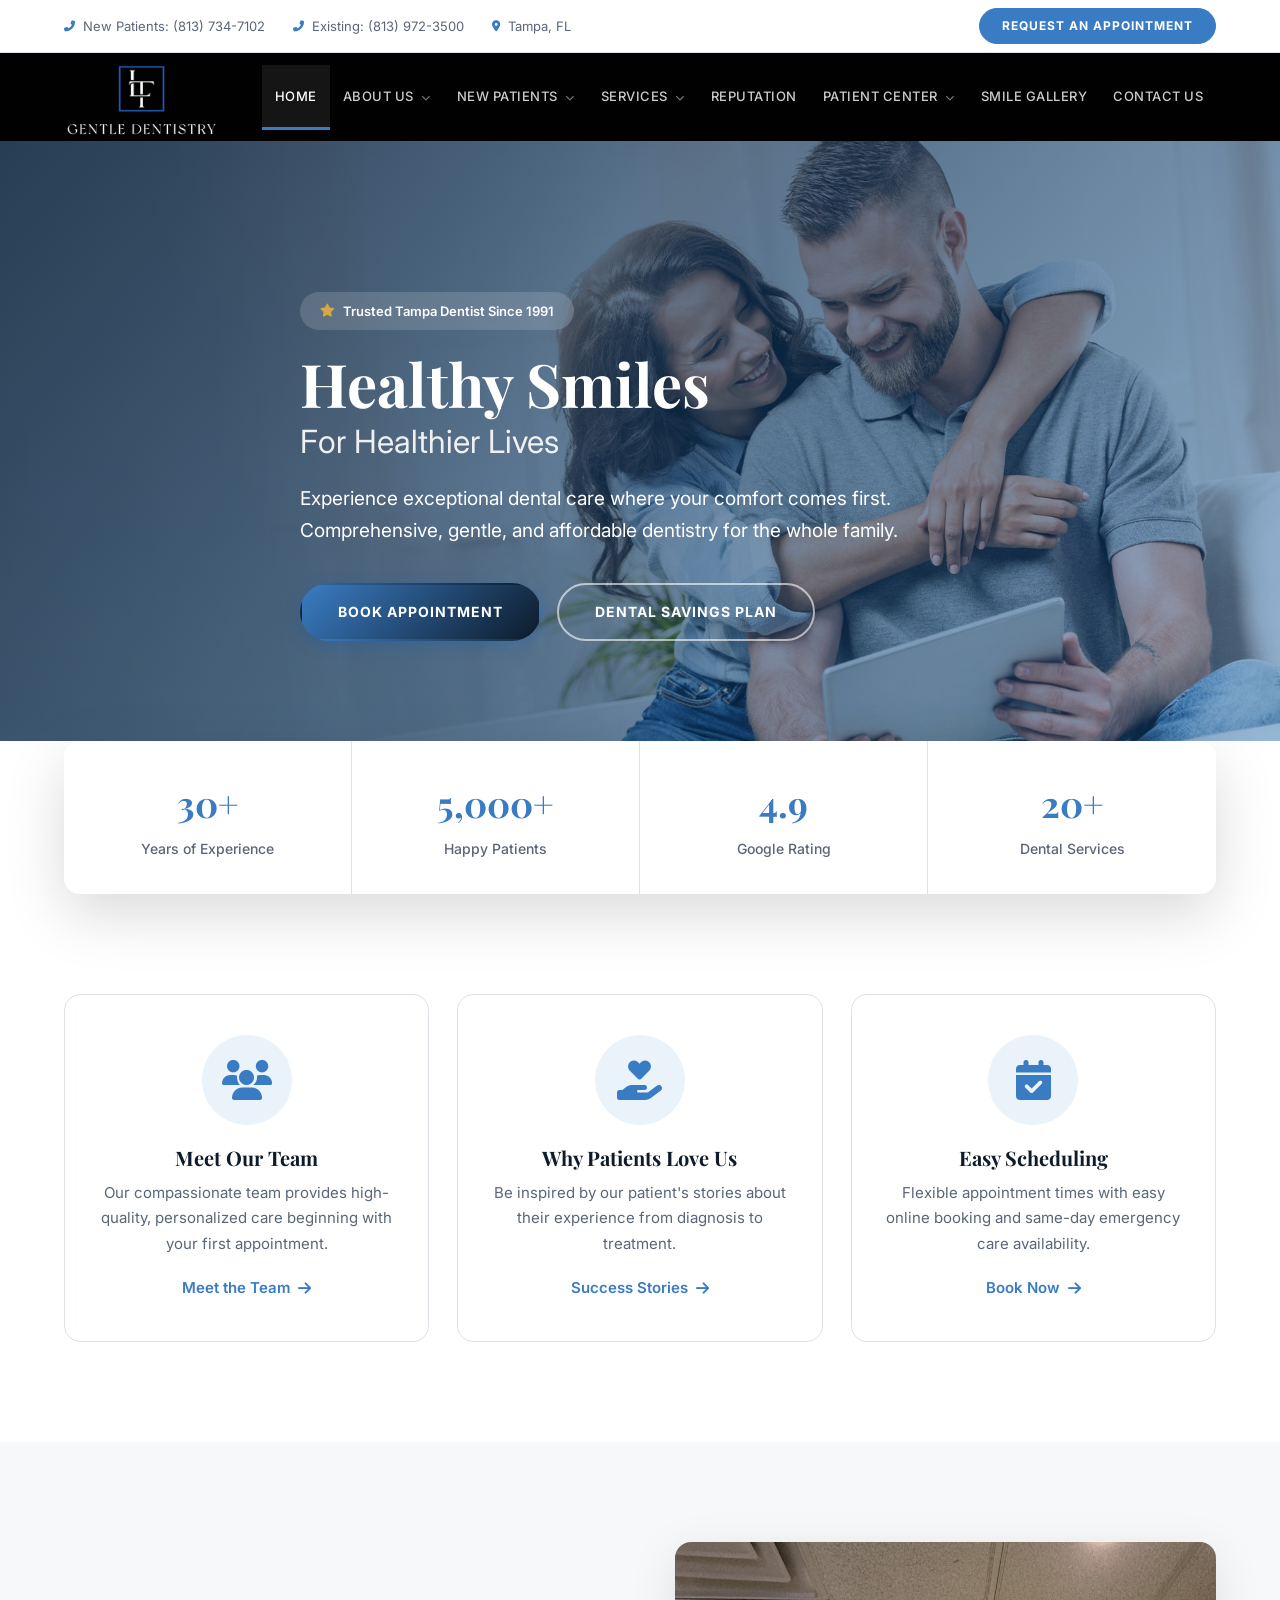
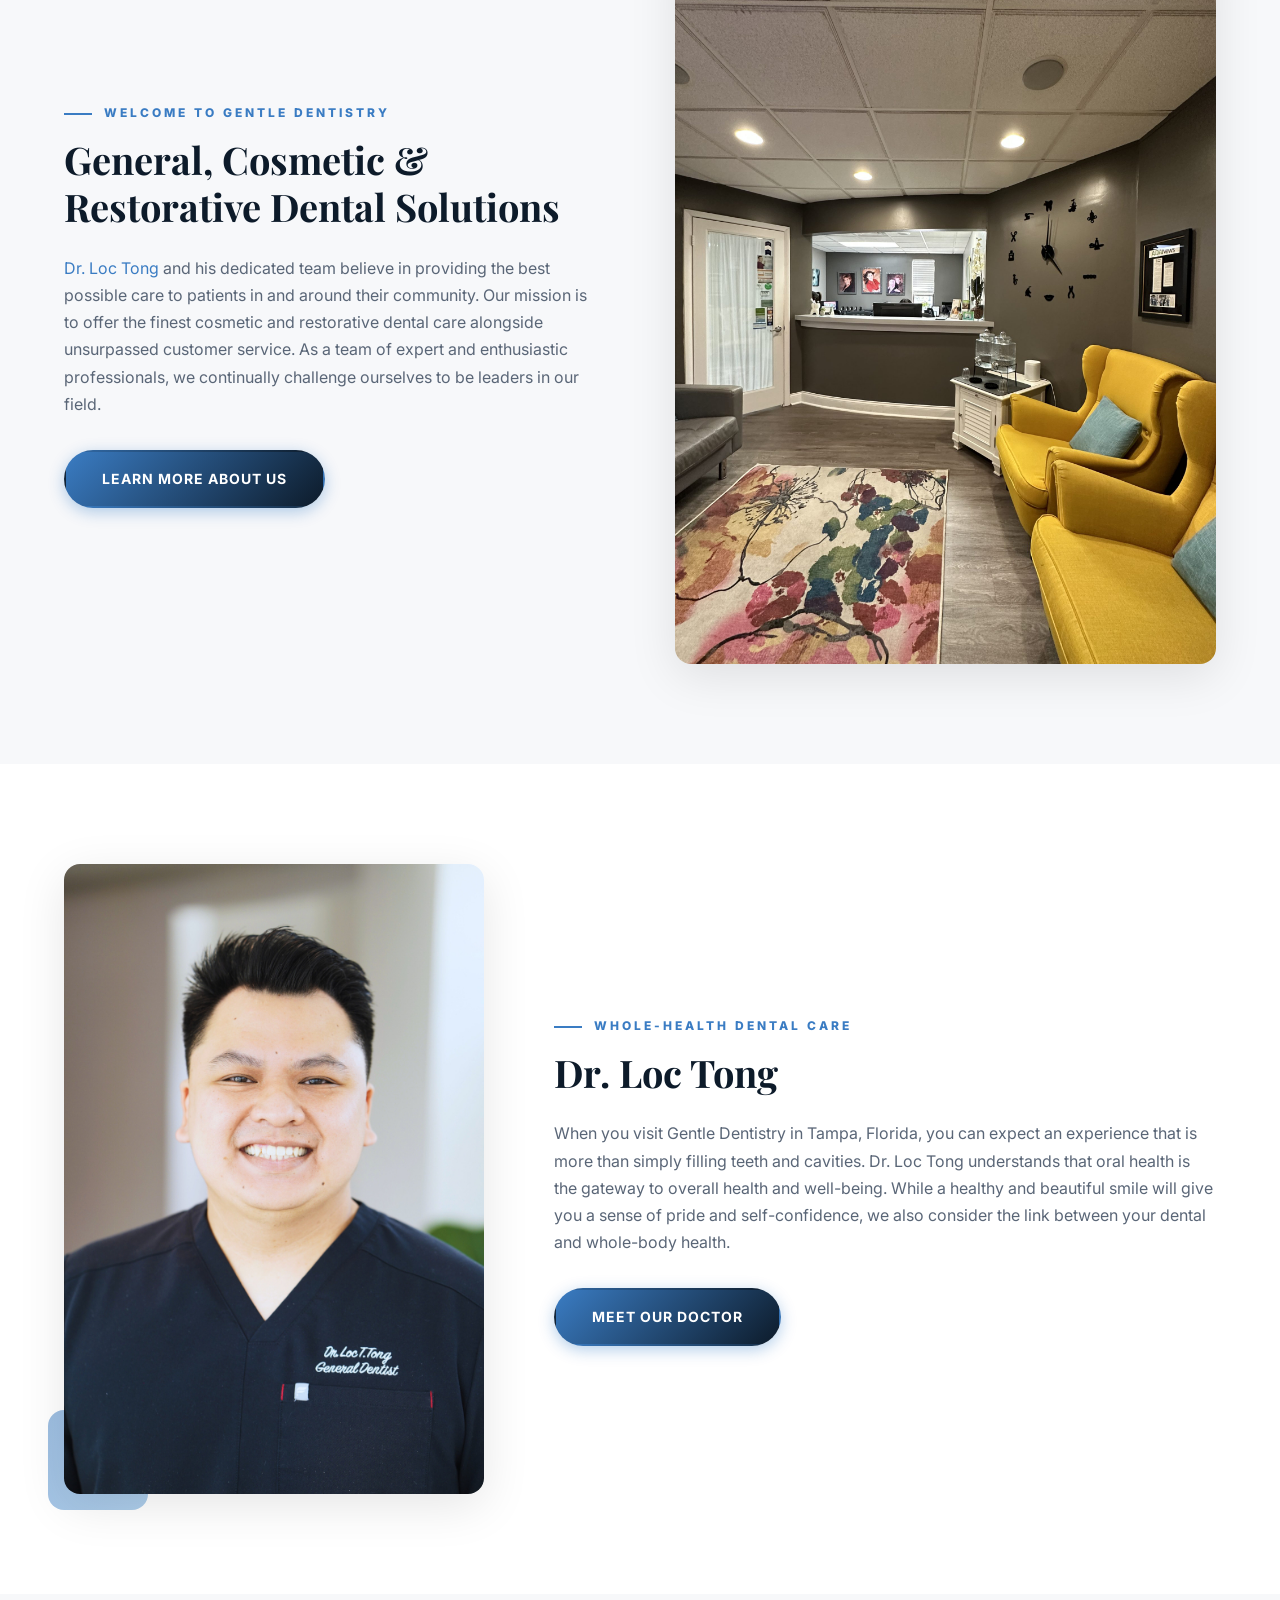
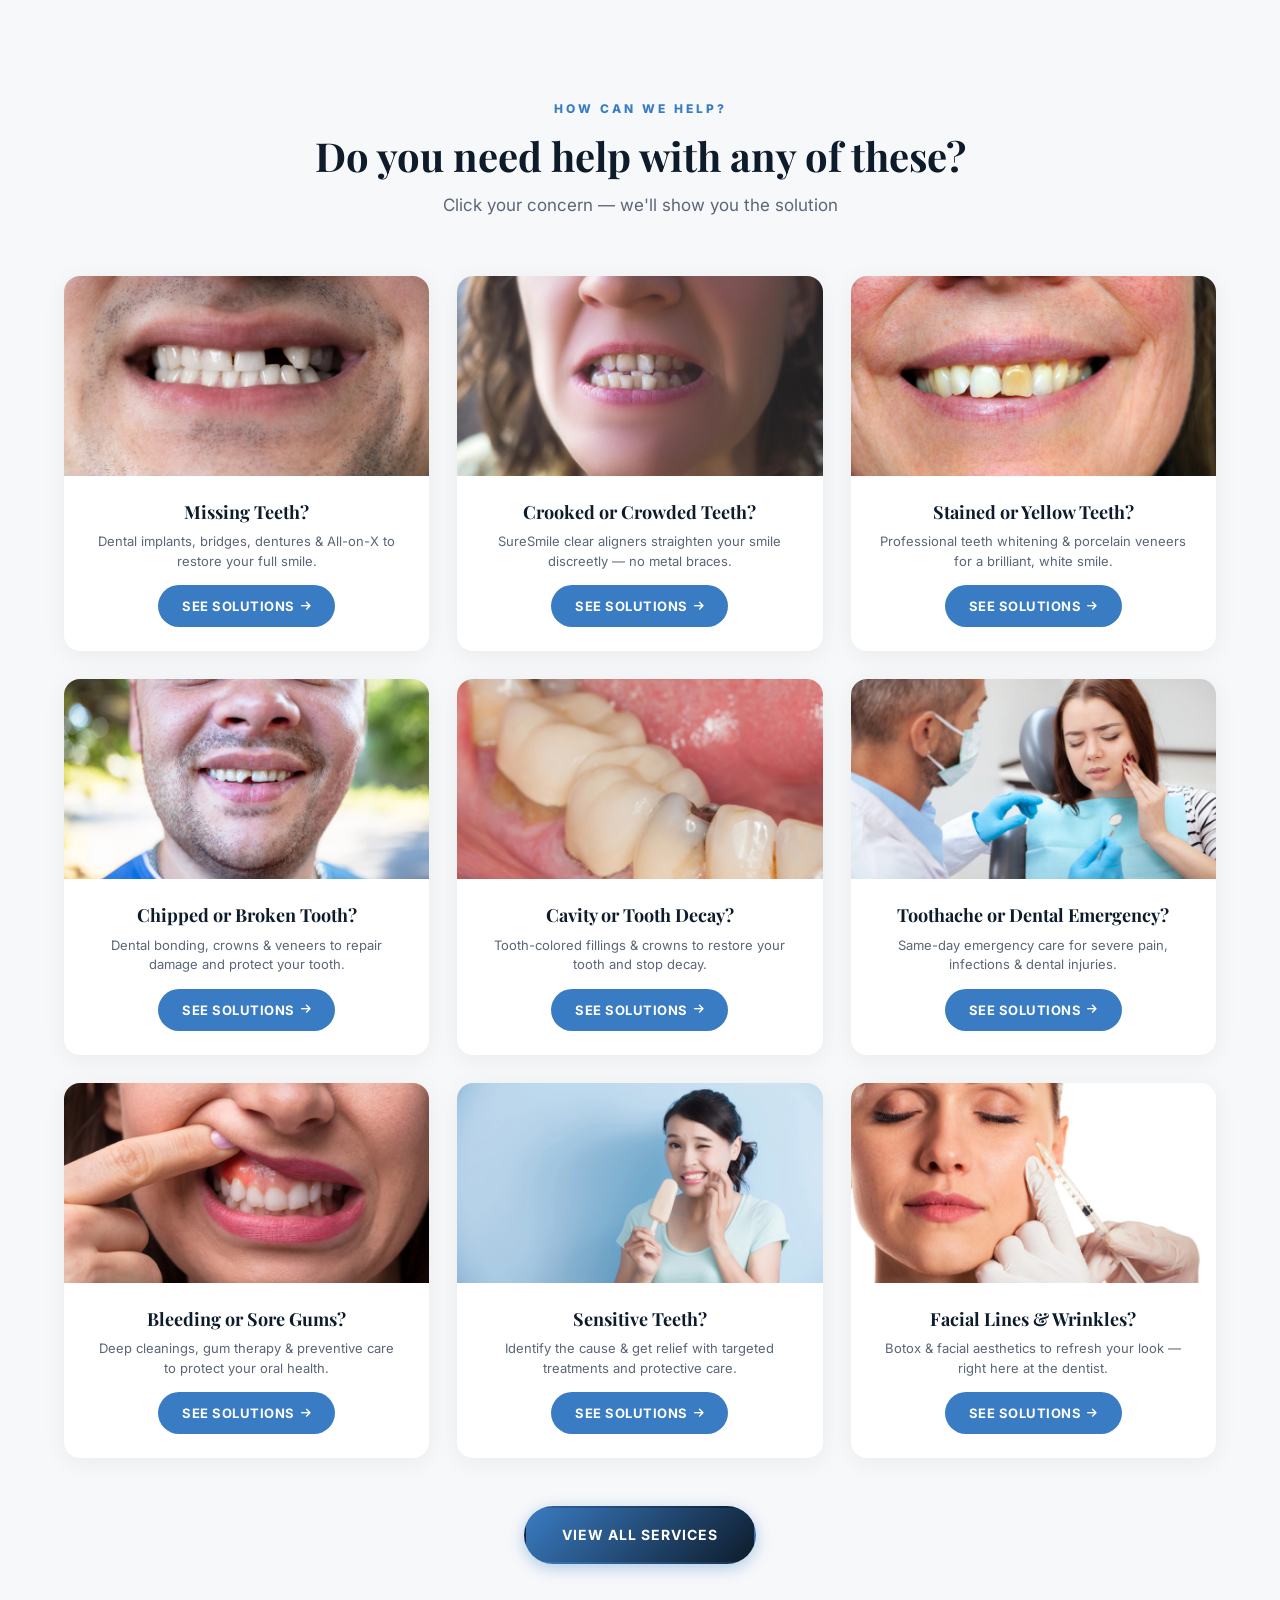
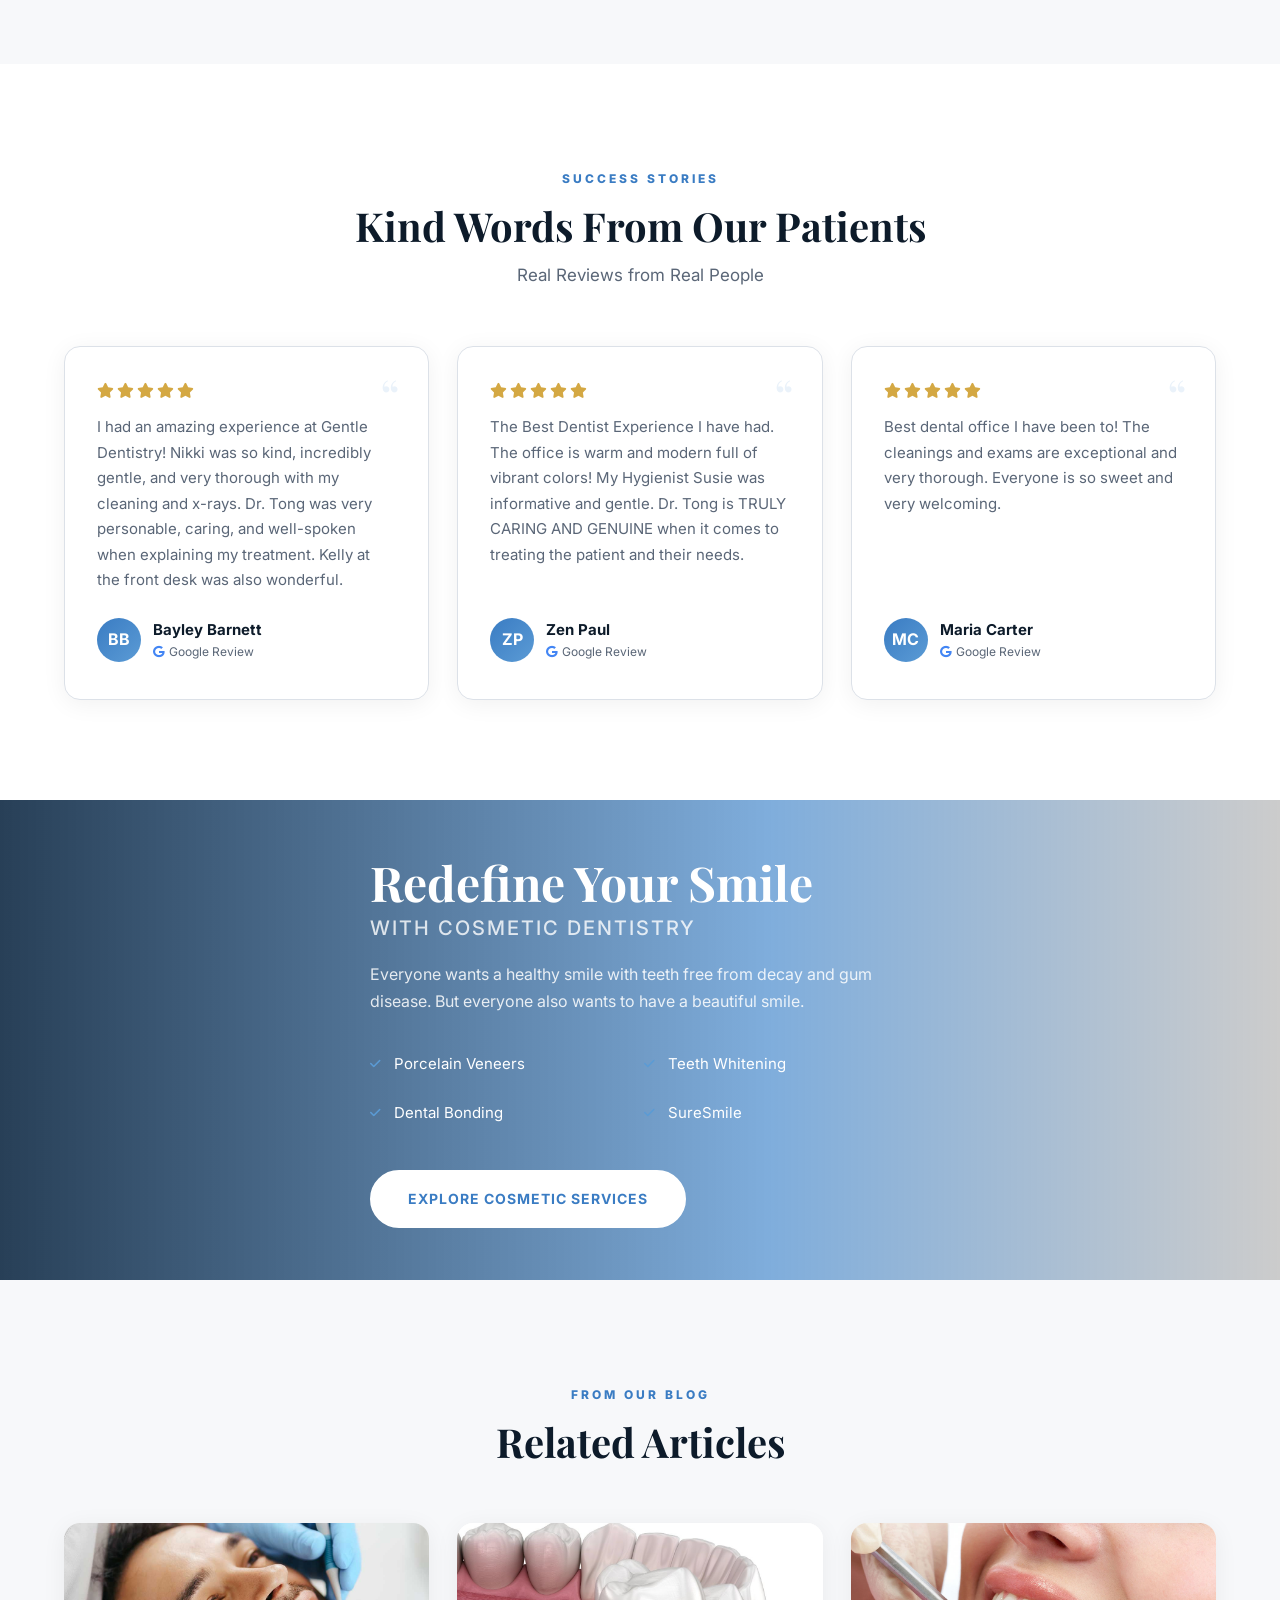
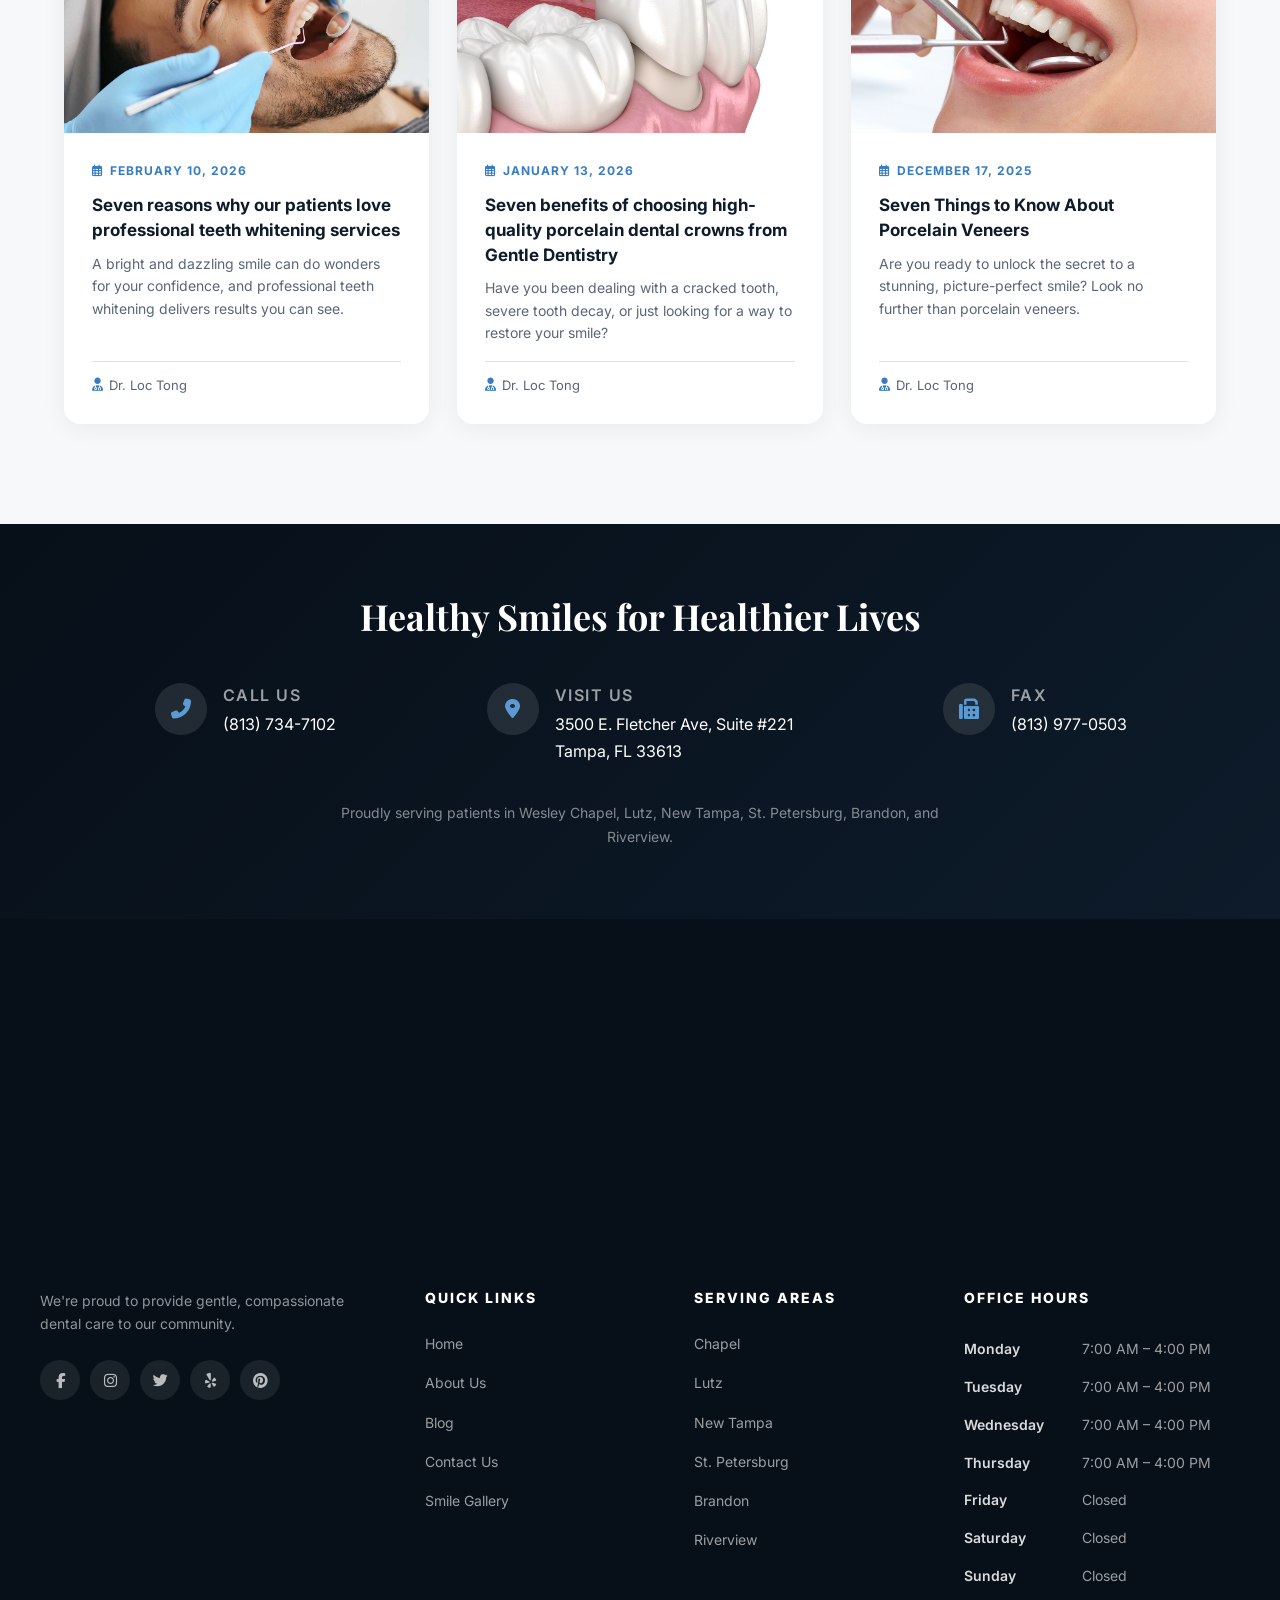
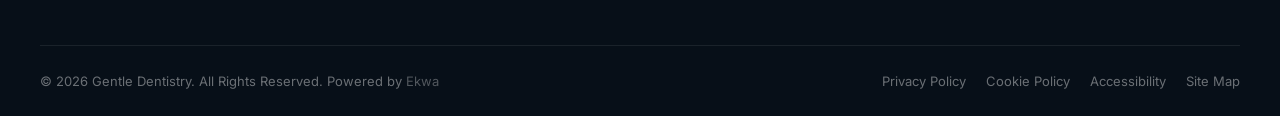
<file: index.html>
<!DOCTYPE html>
<html lang="en">
<head>
    <meta charset="UTF-8">
    <meta name="viewport" content="width=device-width, initial-scale=1.0">
    <title>Dentist Tampa FL - Whole-Health Dental Care | Gentle Dentistry</title>
    <meta name="description" content="Looking for a dentist in Tampa, FL? Gentle Dentistry offers top-quality services for all your oral health needs. Schedule an appointment today!">
    <link rel="preconnect" href="https://fonts.googleapis.com">
    <link rel="preconnect" href="https://fonts.gstatic.com" crossorigin>
    <link href="https://fonts.googleapis.com/css2?family=Inter:wght@400;500;600;700;800&family=Playfair+Display:wght@400;500;600;700&display=swap" rel="stylesheet">
    <link rel="stylesheet" href="https://cdnjs.cloudflare.com/ajax/libs/font-awesome/6.5.1/css/all.min.css">
    <style>
        /* ============================================
           Gentle Dentistry Tampa - Premium Design v2
           ============================================ */
        *, *::before, *::after { box-sizing: border-box; margin: 0; padding: 0; }

        :root {
            --blue: #3a7cc3;
            --blue-dark: #2a5f9e;
            --blue-light: #eaf2fa;
            --blue-lighter: #f3f8ff;
            --navy: #0d1b2a;
            --navy-deep: #070f18;
            --accent: #5b9bd5;
            --text: #2c2c2c;
            --text-light: #5a6677;
            --white: #ffffff;
            --off-white: #f7f8fa;
            --gray-light: #eef0f3;
            --border: #dce1e8;
            --gold: #d4a843;
            --shadow: 0 4px 24px rgba(0, 0, 0, 0.06);
            --shadow-lg: 0 12px 48px rgba(0, 0, 0, 0.1);
            --shadow-xl: 0 20px 60px rgba(0, 0, 0, 0.15);
            --radius: 16px;
            --radius-sm: 10px;
            --transition: 0.3s cubic-bezier(0.4, 0, 0.2, 1);
        }

        html { scroll-behavior: smooth; }

        body {
            font-family: 'Inter', -apple-system, BlinkMacSystemFont, 'Segoe UI', sans-serif;
            font-size: 16px;
            line-height: 1.7;
            color: var(--text);
            background: var(--white);
            overflow-x: hidden;
        }

        img { max-width: 100%; height: auto; display: block; }

        a { color: var(--blue); text-decoration: none; transition: color var(--transition); }
        a:hover { color: var(--blue-dark); }

        h1, h2, h3, h4, h5, h6 {
            font-family: 'Playfair Display', Georgia, serif;
            font-weight: 700;
            line-height: 1.25;
            color: var(--navy);
        }

        .container { max-width: 1200px; margin: 0 auto; padding: 0 24px; }

        /* Animations */
        @keyframes fadeInUp {
            from { opacity: 0; transform: translateY(30px); }
            to { opacity: 1; transform: translateY(0); }
        }
        @keyframes fadeIn {
            from { opacity: 0; }
            to { opacity: 1; }
        }
        .animate { opacity: 0; }
        .animate.visible { animation: fadeInUp 0.6s ease forwards; }

        /* Buttons */
        .btn {
            display: inline-block;
            padding: 15px 36px;
            font-family: 'Inter', sans-serif;
            font-size: 14px;
            font-weight: 700;
            text-transform: uppercase;
            letter-spacing: 1px;
            border-radius: 50px;
            transition: all var(--transition);
            cursor: pointer;
            border: 2px solid transparent;
            text-align: center;
        }
        .btn-primary {
            background: linear-gradient(135deg, var(--blue) 0%, var(--navy) 100%);
            color: var(--white);
            border-color: transparent;
            box-shadow: 0 4px 16px rgba(0, 92, 185, 0.3);
        }
        .btn-primary:hover {
            transform: translateY(-2px);
            box-shadow: 0 8px 24px rgba(0, 92, 185, 0.4);
            color: var(--white);
        }
        .btn-outline {
            background: transparent;
            color: var(--white);
            border-color: rgba(255,255,255,0.6);
        }
        .btn-outline:hover {
            background: var(--white);
            color: var(--blue);
            border-color: var(--white);
        }
        .btn-white {
            background: var(--white);
            color: var(--blue);
            border-color: var(--white);
        }
        .btn-white:hover {
            background: var(--blue);
            color: var(--white);
            border-color: var(--blue);
        }
        .btn-link {
            display: inline-flex;
            align-items: center;
            gap: 8px;
            font-weight: 600;
            color: var(--blue);
            font-size: 15px;
            transition: all var(--transition);
        }
        .btn-link:hover { gap: 14px; }

        .section-label {
            display: inline-block;
            font-family: 'Inter', sans-serif;
            font-size: 12px;
            font-weight: 800;
            text-transform: uppercase;
            letter-spacing: 3px;
            color: var(--blue);
            margin-bottom: 12px;
            position: relative;
            padding-left: 40px;
        }
        .section-label::before {
            content: '';
            position: absolute;
            left: 0;
            top: 50%;
            transform: translateY(-50%);
            width: 28px;
            height: 2px;
            background: var(--blue);
        }
        .section-header { text-align: center; margin-bottom: 56px; }
        .section-header .section-label { padding-left: 0; }
        .section-header .section-label::before { display: none; }
        .section-header h2 { font-size: 40px; }
        .section-subtitle { color: var(--text-light); font-size: 17px; margin-top: 10px; }

        /* --- Top Bar --- */
        .top-bar {
            background: var(--white);
            color: var(--text);
            font-size: 13px;
            padding: 8px 0;
            border-bottom: 1px solid var(--border);
        }
        .top-bar-inner { display: flex; justify-content: space-between; align-items: center; }
        .top-bar-left { display: flex; gap: 28px; align-items: center; }
        .top-bar-link {
            color: var(--text-light);
            font-size: 13px;
            display: inline-flex;
            align-items: center;
            gap: 8px;
            transition: color var(--transition);
        }
        .top-bar-link:hover { color: var(--blue); }
        .top-bar-link i { font-size: 11px; color: var(--blue); }
        .btn-appointment-sm {
            display: inline-block;
            color: var(--white);
            background: var(--blue);
            border: 1px solid var(--blue);
            padding: 7px 22px;
            border-radius: 50px;
            font-size: 12px;
            font-weight: 700;
            text-transform: uppercase;
            letter-spacing: 1px;
            transition: all var(--transition);
        }
        .btn-appointment-sm:hover { background: var(--blue-dark); border-color: var(--blue-dark); color: var(--white); }

        /* --- Header --- */
        .header {
            position: sticky;
            top: 0;
            z-index: 1000;
            transition: transform 0.35s ease, box-shadow var(--transition);
        }
        .header.sticky { box-shadow: 0 4px 30px rgba(0,0,0,0.25); }
        .header-nav-bar {
            background: #010101;
        }
        .header-inner {
            display: flex;
            justify-content: space-between;
            align-items: center;
            padding: 0;
        }
        .logo { display: flex; align-items: center; padding: 4px 0; }
        .logo img { max-height: 80px; width: auto; }

        /* Navigation */
        .nav-list { list-style: none; display: flex; gap: 0; align-items: center; }
        .nav-list > li > a {
            display: block;
            padding: 20px 13px;
            color: rgba(255,255,255,0.8);
            font-size: 13px;
            font-weight: 500;
            text-transform: uppercase;
            letter-spacing: 0.5px;
            border-radius: 0;
            transition: all var(--transition);
            border-bottom: 3px solid transparent;
        }
        .nav-list > li > a:hover, .nav-list > li > a.active {
            color: var(--white);
            background: rgba(255,255,255,0.08);
            border-bottom-color: var(--blue);
        }
        .nav-list > li > a i { font-size: 9px; margin-left: 4px; transition: transform var(--transition); opacity: 0.6; }

        .has-dropdown { position: relative; }
        .dropdown {
            list-style: none;
            position: absolute;
            top: 100%;
            left: 0;
            min-width: 280px;
            background: var(--white);
            border-radius: 0 0 var(--radius-sm) var(--radius-sm);
            box-shadow: var(--shadow-lg);
            padding: 8px 0;
            opacity: 0;
            visibility: hidden;
            transform: translateY(10px);
            transition: all var(--transition);
            z-index: 100;
            border: 1px solid var(--border);
        }
        .has-dropdown:hover > .dropdown { opacity: 1; visibility: visible; transform: translateY(0); }
        .dropdown li a {
            display: flex;
            justify-content: space-between;
            align-items: center;
            padding: 10px 22px;
            color: var(--text);
            font-size: 14px;
            transition: all var(--transition);
            border-bottom: 1px solid var(--gray-light);
        }
        .dropdown li:last-child a { border-bottom: none; }
        .dropdown li a:hover { color: var(--blue); background: var(--blue-lighter); }
        .dropdown li a i { font-size: 9px; opacity: 0.4; }

        /* Nested sub-dropdown (flyout right) */
        .dropdown .has-dropdown > .dropdown-sub {
            top: 0;
            left: 100%;
            border-radius: 0 var(--radius-sm) var(--radius-sm) 0;
        }
        .dropdown .has-dropdown:hover > .dropdown-sub {
            opacity: 1;
            visibility: visible;
            transform: translateY(0);
        }

        .mobile-toggle {
            display: none;
            flex-direction: column;
            gap: 5px;
            background: none;
            border: none;
            cursor: pointer;
            padding: 8px;
        }
        .mobile-toggle span {
            display: block;
            width: 28px;
            height: 2px;
            background: var(--white);
            transition: all var(--transition);
            border-radius: 2px;
        }
        .mobile-toggle.active span:nth-child(1) { transform: rotate(45deg) translate(5px, 5px); }
        .mobile-toggle.active span:nth-child(2) { opacity: 0; }
        .mobile-toggle.active span:nth-child(3) { transform: rotate(-45deg) translate(5px, -5px); }

        /* --- Hero --- */
        .hero {
            position: relative;
            min-height: 650px;
            display: flex;
            align-items: center;
            background-size: cover;
            background-position: center top;
        }
        .hero-overlay {
            position: absolute;
            inset: 0;
            background: linear-gradient(135deg, rgba(10, 37, 64, 0.82) 0%, rgba(0, 92, 185, 0.35) 100%);
        }
        .hero .container { position: relative; z-index: 1; }
        .hero-content { max-width: 680px; color: var(--white); padding: 100px 0; }
        .hero-content h1 {
            font-size: 60px;
            font-weight: 700;
            color: var(--white);
            margin-bottom: 24px;
            line-height: 1.1;
            animation: fadeInUp 0.8s ease;
        }
        .hero-content h1 span {
            font-size: 32px;
            font-weight: 400;
            display: block;
            margin-top: 8px;
            opacity: 0.9;
            font-family: 'Inter', sans-serif;
        }
        .hero-subtitle {
            font-size: 19px;
            opacity: 0.85;
            margin-bottom: 36px;
            line-height: 1.7;
            animation: fadeInUp 0.8s 0.2s ease both;
        }
        .hero-cta {
            display: flex;
            gap: 16px;
            flex-wrap: wrap;
            animation: fadeInUp 0.8s 0.4s ease both;
        }
        .hero-badge {
            display: inline-flex;
            align-items: center;
            gap: 8px;
            background: rgba(255,255,255,0.15);
            backdrop-filter: blur(10px);
            padding: 8px 20px;
            border-radius: 50px;
            font-size: 13px;
            font-weight: 600;
            color: var(--white);
            margin-bottom: 20px;
            animation: fadeIn 0.8s ease;
        }
        .hero-badge i { color: var(--gold); }

        /* --- Stats Bar --- */
        .stats-bar {
            background: var(--white);
            position: relative;
            z-index: 2;
            margin-top: -50px;
            margin-bottom: 40px;
        }
        .stats-grid {
            display: grid;
            grid-template-columns: repeat(4, 1fr);
            border-radius: var(--radius);
            overflow: hidden;
            box-shadow: var(--shadow-xl);
        }
        .stat-item {
            padding: 32px 24px;
            text-align: center;
            border-right: 1px solid var(--border);
            background: var(--white);
        }
        .stat-item:last-child { border-right: none; }
        .stat-number {
            font-family: 'Playfair Display', serif;
            font-size: 36px;
            font-weight: 700;
            color: var(--blue);
            display: block;
        }
        .stat-label {
            font-size: 14px;
            color: var(--text-light);
            font-weight: 500;
            margin-top: 4px;
        }

        /* --- Features --- */
        .features { padding: 60px 0 100px; }
        .features-grid { display: grid; grid-template-columns: repeat(3, 1fr); gap: 28px; }
        .feature-card {
            background: var(--white);
            border-radius: var(--radius);
            padding: 40px 32px;
            text-align: center;
            border: 1px solid var(--border);
            transition: all var(--transition);
            position: relative;
            overflow: hidden;
        }
        .feature-card::after {
            content: '';
            position: absolute;
            bottom: 0;
            left: 0;
            right: 0;
            height: 3px;
            background: linear-gradient(90deg, var(--blue), var(--accent));
            transform: scaleX(0);
            transition: transform var(--transition);
        }
        .feature-card:hover { transform: translateY(-6px); box-shadow: var(--shadow-lg); border-color: transparent; }
        .feature-card:hover::after { transform: scaleX(1); }
        .feature-icon { margin-bottom: 20px; }
        .feature-icon img { width: 90px; height: 90px; border-radius: 50%; margin: 0 auto; }
        .feature-icon i {
            font-size: 40px;
            color: var(--blue);
            width: 90px;
            height: 90px;
            line-height: 90px;
            background: var(--blue-light);
            border-radius: 50%;
            display: inline-block;
        }
        .feature-card h3 { font-size: 20px; margin-bottom: 10px; }
        .feature-card p { color: var(--text-light); margin-bottom: 18px; font-size: 15px; }

        /* --- About --- */
        .about-section { padding: 100px 0; background: var(--off-white); }
        .about-grid { display: grid; grid-template-columns: 1fr 1fr; gap: 70px; align-items: center; }
        .about-content h2 { font-size: 38px; margin-bottom: 24px; }
        .about-content p { color: var(--text-light); margin-bottom: 32px; font-size: 16px; }
        .about-image { position: relative; }
        .about-image img {
            border-radius: var(--radius);
            box-shadow: var(--shadow-lg);
            width: 100%;
            object-fit: cover;
        }
        .about-image::before {
            content: '';
            position: absolute;
            top: -16px;
            right: -16px;
            width: 120px;
            height: 120px;
            border: 3px solid var(--blue);
            border-radius: var(--radius);
            z-index: -1;
            opacity: 0.3;
        }

        /* --- Doctor --- */
        .doctor-section { padding: 100px 0; }
        .doctor-grid { display: grid; grid-template-columns: 420px 1fr; gap: 70px; align-items: center; }
        .doctor-image { position: relative; }
        .doctor-image img {
            border-radius: var(--radius);
            box-shadow: var(--shadow-lg);
            width: 100%;
            object-fit: cover;
        }
        .doctor-image::after {
            content: '';
            position: absolute;
            bottom: -16px;
            left: -16px;
            width: 100px;
            height: 100px;
            background: linear-gradient(135deg, var(--blue), var(--accent));
            border-radius: var(--radius);
            z-index: -1;
            opacity: 0.5;
        }
        .doctor-content h2 { font-size: 38px; margin-bottom: 24px; }
        .doctor-content p { color: var(--text-light); margin-bottom: 32px; }

        /* --- Services / Problems Section --- */
        .services-section { padding: 100px 0; background: var(--off-white); }
        .problems-grid {
            display: grid;
            grid-template-columns: repeat(3, 1fr);
            gap: 28px;
        }
        .problem-card {
            display: block;
            text-decoration: none;
            border-radius: var(--radius);
            overflow: hidden;
            background: var(--white);
            box-shadow: var(--shadow);
            transition: all var(--transition);
            position: relative;
        }
        .problem-card:hover {
            transform: translateY(-8px);
            box-shadow: var(--shadow-xl);
        }
        .problem-img {
            height: 200px;
            overflow: hidden;
            position: relative;
        }
        .problem-img img {
            width: 100%;
            height: 100%;
            object-fit: cover;
            transition: transform 0.5s ease;
        }
        .problem-card:hover .problem-img img { transform: scale(1.08); }
        .problem-content {
            padding: 24px 28px;
            text-align: center;
        }
        .problem-question {
            font-family: 'Playfair Display', serif;
            font-size: 18px;
            font-weight: 700;
            color: var(--navy);
            margin-bottom: 8px;
            line-height: 1.35;
        }
        .problem-answer {
            font-size: 13px;
            color: var(--text-light);
            line-height: 1.5;
            margin-bottom: 14px;
        }
        .problem-cta {
            display: inline-flex;
            align-items: center;
            gap: 6px;
            font-size: 13px;
            font-weight: 700;
            color: var(--white);
            background: var(--blue);
            padding: 10px 24px;
            border-radius: 50px;
            transition: all var(--transition);
            text-transform: uppercase;
            letter-spacing: 0.5px;
        }
        .problem-card:hover .problem-cta {
            background: var(--navy);
            gap: 10px;
        }
        .problem-cta i { font-size: 11px; }

        /* --- Success Stories --- */
        .success-stories { padding: 100px 0; }
        .testimonials-grid { display: grid; grid-template-columns: repeat(3, 1fr); gap: 28px; }
        .testimonial-card {
            background: var(--white);
            border-radius: var(--radius);
            padding: 36px 32px;
            box-shadow: var(--shadow);
            transition: all var(--transition);
            display: flex;
            flex-direction: column;
            position: relative;
            border: 1px solid var(--border);
        }
        .testimonial-card:hover { transform: translateY(-4px); box-shadow: var(--shadow-lg); border-color: var(--blue); }
        .testimonial-card .quote-icon {
            position: absolute;
            top: 24px;
            right: 28px;
            font-size: 48px;
            color: var(--blue-light);
            font-family: 'Playfair Display', serif;
            line-height: 1;
        }
        .testimonial-card .stars { color: var(--gold); font-size: 15px; margin-bottom: 16px; display: flex; gap: 3px; }
        .testimonial-text {
            color: var(--text-light);
            font-size: 15px;
            line-height: 1.7;
            flex: 1;
            margin-bottom: 24px;
        }
        .testimonial-author { display: flex; align-items: center; gap: 12px; }
        .author-avatar {
            width: 44px;
            height: 44px;
            border-radius: 50%;
            background: linear-gradient(135deg, var(--blue), var(--accent));
            display: flex;
            align-items: center;
            justify-content: center;
            color: var(--white);
            font-weight: 700;
            font-size: 16px;
            flex-shrink: 0;
        }
        .author-info { display: flex; flex-direction: column; }
        .author-name { font-weight: 700; color: var(--navy); font-size: 15px; }
        .author-source { font-size: 12px; color: var(--text-light); display: flex; align-items: center; gap: 5px; }
        .author-source i { color: #4285f4; }

        /* --- CTA Section --- */
        .cta-section {
            position: relative;
            min-height: 480px;
            display: flex;
            align-items: center;
            background-size: cover;
            background-position: center;
            background-attachment: fixed;
        }
        .cta-overlay {
            position: absolute;
            inset: 0;
            background: linear-gradient(to right, rgba(10, 37, 64, 0.88) 0%, rgba(0, 92, 185, 0.5) 60%, rgba(0,0,0,0.2) 100%);
        }
        .cta-section .container { position: relative; z-index: 1; }
        .cta-grid { max-width: 540px; }
        .cta-content { color: var(--white); }
        .cta-content h2 { font-size: 48px; color: var(--white); margin-bottom: 4px; }
        .cta-content h3 {
            font-size: 20px;
            color: rgba(255,255,255,0.8);
            font-family: 'Inter', sans-serif;
            font-weight: 500;
            text-transform: uppercase;
            letter-spacing: 2px;
            margin-bottom: 20px;
        }
        .cta-content p { font-size: 16px; opacity: 0.85; margin-bottom: 28px; line-height: 1.7; }
        .cta-list { list-style: none; margin-bottom: 36px; display: grid; grid-template-columns: 1fr 1fr; gap: 8px; }
        .cta-list li {
            padding: 8px 0 8px 24px;
            position: relative;
            font-size: 15px;
        }
        .cta-list li::before {
            content: '\f00c';
            font-family: 'Font Awesome 6 Free';
            font-weight: 900;
            position: absolute;
            left: 0;
            top: 50%;
            transform: translateY(-50%);
            font-size: 12px;
            color: var(--accent);
        }
        .cta-list li a { color: var(--white); }
        .cta-list li a:hover { color: var(--accent); }

        /* --- Related Articles --- */
        .related-articles { padding: 100px 0; background: var(--off-white); }
        .articles-grid { display: grid; grid-template-columns: repeat(3, 1fr); gap: 28px; }
        .article-card {
            display: flex;
            flex-direction: column;
            border-radius: var(--radius);
            overflow: hidden;
            background: var(--white);
            box-shadow: var(--shadow);
            transition: all var(--transition);
            text-decoration: none;
        }
        .article-card:hover { transform: translateY(-6px); box-shadow: var(--shadow-lg); }
        .article-img { height: 210px; overflow: hidden; }
        .article-img img { width: 100%; height: 100%; object-fit: cover; transition: transform 0.5s ease; }
        .article-card:hover .article-img img { transform: scale(1.06); }
        .article-content { padding: 28px; flex: 1; display: flex; flex-direction: column; }
        .article-date {
            display: inline-flex;
            align-items: center;
            gap: 6px;
            font-size: 12px;
            color: var(--blue);
            font-weight: 700;
            text-transform: uppercase;
            letter-spacing: 1px;
            margin-bottom: 12px;
        }
        .article-content h3 {
            font-size: 17px;
            font-family: 'Inter', sans-serif;
            font-weight: 700;
            color: var(--navy);
            margin-bottom: 10px;
            line-height: 1.45;
        }
        .article-content p { font-size: 14px; color: var(--text-light); line-height: 1.6; margin-bottom: 16px; flex: 1; }
        .article-author {
            font-size: 13px;
            color: var(--text-light);
            display: flex;
            align-items: center;
            gap: 6px;
            padding-top: 12px;
            border-top: 1px solid var(--border);
        }
        .article-author i { color: var(--blue); }

        /* --- Contact Bar --- */
        .contact-bar {
            background: linear-gradient(135deg, var(--navy-deep) 0%, var(--navy) 100%);
            color: var(--white);
            padding: 70px 0;
        }
        .contact-bar-inner { text-align: center; }
        .contact-bar h2 { font-size: 36px; color: var(--white); margin-bottom: 44px; }
        .contact-bar-grid { display: grid; grid-template-columns: repeat(3, 1fr); gap: 32px; margin-bottom: 36px; }
        .contact-item {
            display: flex;
            align-items: flex-start;
            gap: 16px;
            text-align: left;
            justify-content: center;
        }
        .contact-icon {
            width: 52px;
            height: 52px;
            border-radius: 50%;
            background: rgba(255,255,255,0.1);
            display: flex;
            align-items: center;
            justify-content: center;
            flex-shrink: 0;
        }
        .contact-icon i { font-size: 20px; color: var(--accent); }
        .contact-label {
            display: block;
            font-size: 12px;
            text-transform: uppercase;
            letter-spacing: 1.5px;
            opacity: 0.6;
            margin-bottom: 4px;
            font-weight: 600;
        }
        .contact-item a, .contact-item span { color: var(--white); font-size: 16px; line-height: 1.5; }
        .contact-item a:hover { color: var(--accent); }
        .serving-text { font-size: 14px; opacity: 0.5; max-width: 600px; margin: 0 auto; }

        /* --- Footer --- */
        .footer { background: var(--navy-deep); color: rgba(255,255,255,0.8); padding: 0 0 0; }
        .footer-map { width: 100%; line-height: 0; }
        .footer-map iframe { display: block; width: 100%; }
        .footer-content { padding: 70px 0 0; }
        .footer-grid {
            display: grid;
            grid-template-columns: 1.5fr 1fr 1fr 1.2fr;
            gap: 40px;
            padding-bottom: 50px;
            border-bottom: 1px solid rgba(255,255,255,0.08);
        }
        .footer-logo { margin-bottom: 16px; }
        .footer-about p { font-size: 14px; opacity: 0.7; margin-bottom: 24px; line-height: 1.7; }
        .social-links { display: flex; gap: 10px; }
        .social-links a {
            display: flex;
            align-items: center;
            justify-content: center;
            width: 40px;
            height: 40px;
            border-radius: 50%;
            background: rgba(255,255,255,0.08);
            color: rgba(255,255,255,0.7);
            font-size: 15px;
            transition: all var(--transition);
        }
        .social-links a:hover { background: var(--blue); color: var(--white); transform: translateY(-3px); }
        .footer-col h4 {
            font-family: 'Inter', sans-serif;
            font-size: 14px;
            font-weight: 800;
            color: var(--white);
            margin-bottom: 24px;
            text-transform: uppercase;
            letter-spacing: 2px;
        }
        .footer-col ul { list-style: none; }
        .footer-col ul li { margin-bottom: 12px; }
        .footer-col ul li a { color: rgba(255,255,255,0.6); font-size: 14px; transition: all var(--transition); }
        .footer-col ul li a:hover { color: var(--white); padding-left: 4px; }
        .hours-table { width: 100%; border-collapse: collapse; }
        .hours-table td { padding: 7px 0; font-size: 14px; color: rgba(255,255,255,0.6); }
        .hours-table td:first-child { font-weight: 600; color: rgba(255,255,255,0.85); padding-right: 16px; }
        .footer-bottom {
            display: flex;
            justify-content: space-between;
            align-items: center;
            padding: 24px 0;
            flex-wrap: wrap;
            gap: 16px;
        }
        .footer-bottom p { font-size: 13px; opacity: 0.5; }
        .footer-bottom a { color: rgba(255,255,255,0.6); }
        .footer-bottom a:hover { color: var(--white); }
        .footer-legal { display: flex; gap: 20px; }
        .footer-legal a { font-size: 13px; color: rgba(255,255,255,0.4); }
        .footer-legal a:hover { color: var(--white); }

        /* ============================================
           Responsive
           ============================================ */
        @media (max-width: 1024px) {
            .mobile-toggle { display: flex; }
            .main-nav {
                position: fixed;
                top: 0;
                right: -100%;
                width: 320px;
                height: 100vh;
                background: var(--white);
                box-shadow: var(--shadow-lg);
                z-index: 1001;
                overflow-y: auto;
                transition: right var(--transition);
                padding: 80px 24px 24px;
            }
            .main-nav.open { right: 0; }
            .nav-list { flex-direction: column; align-items: stretch; gap: 0; }
            .nav-list > li > a {
                padding: 14px 0;
                border-bottom: 1px solid var(--border);
                border-radius: 0;
                color: var(--text);
                text-transform: none;
                font-size: 15px;
            }
            .nav-list > li > a:hover, .nav-list > li > a.active {
                color: var(--blue);
                background: transparent;
                border-bottom-color: var(--border);
            }
            .dropdown, .dropdown-sub {
                position: static !important;
                min-width: 100% !important;
                left: 0 !important;
                box-shadow: none;
                border: none;
                border-radius: 0;
                padding: 0 0 0 16px;
                opacity: 1;
                visibility: visible;
                transform: none !important;
                display: none;
            }
            .has-dropdown.dropdown-open > .dropdown,
            .has-dropdown.dropdown-open > .dropdown-sub { display: block; }
            .dropdown li a { border-bottom: 1px solid var(--border); }
            .dropdown li a i { display: none; }
            .stats-grid { grid-template-columns: repeat(2, 1fr); }
            .stat-item:nth-child(2) { border-right: none; }
            .features-grid { grid-template-columns: repeat(2, 1fr); }
            .problems-grid { grid-template-columns: repeat(2, 1fr); }
            .hero-content h1 { font-size: 46px; }
            .about-grid { gap: 40px; }
            .doctor-grid { grid-template-columns: 1fr 1fr; }
            .footer-grid { grid-template-columns: 1fr 1fr; gap: 32px; }
            .testimonials-grid { grid-template-columns: 1fr 1fr; }
            .articles-grid { grid-template-columns: 1fr 1fr; }
        }

        @media (max-width: 768px) {
            .top-bar { display: none; }
            .hero { min-height: 480px; }
            .hero-content { padding: 60px 0; }
            .hero-content h1 { font-size: 38px; }
            .hero-content h1 span { font-size: 22px; }
            .section-header h2 { font-size: 30px; }
            .stats-grid { grid-template-columns: repeat(2, 1fr); margin-top: -30px; }
            .features-grid { grid-template-columns: 1fr; }
            .about-grid { grid-template-columns: 1fr; }
            .about-image { order: -1; }
            .about-content h2, .doctor-content h2 { font-size: 30px; }
            .doctor-grid { grid-template-columns: 1fr; text-align: center; }
            .doctor-image img { max-width: 340px; margin: 0 auto; }
            .problems-grid { grid-template-columns: 1fr; max-width: 480px; margin: 0 auto; }
            .testimonials-grid { grid-template-columns: 1fr; }
            .articles-grid { grid-template-columns: 1fr; max-width: 480px; margin: 0 auto; }
            .cta-content h2 { font-size: 36px; }
            .cta-list { grid-template-columns: 1fr; }
            .contact-bar-grid { grid-template-columns: 1fr; gap: 24px; }
            .contact-item { justify-content: flex-start; padding: 0 20px; }
            .footer-grid { grid-template-columns: 1fr; text-align: center; }
            .social-links { justify-content: center; }
            .footer-bottom { flex-direction: column; text-align: center; }
            .footer-legal { flex-wrap: wrap; justify-content: center; }
            .cta-section { background-attachment: scroll; }
            .about-image::before, .doctor-image::after { display: none; }
        }

        @media (max-width: 480px) {
            .hero-content h1 { font-size: 30px; }
            .hero-content h1 span { font-size: 18px; }
            .hero-cta { flex-direction: column; }
            .btn { padding: 13px 28px; font-size: 13px; }
            .stats-grid { grid-template-columns: 1fr 1fr; }
            .stat-item { padding: 20px 16px; }
            .stat-number { font-size: 28px; }
            .contact-bar h2 { font-size: 26px; }
        }
    </style>
</head>
<body>

    <!-- Header (Top Bar + Nav combined, fully sticky) -->
    <header class="header" id="header">
        <div class="top-bar">
            <div class="container">
                <div class="top-bar-inner">
                    <div class="top-bar-left">
                        <a href="tel:+18137347102" class="top-bar-link">
                            <i class="fas fa-phone-alt"></i> New Patients: (813) 734-7102
                        </a>
                        <a href="tel:+18139723500" class="top-bar-link">
                            <i class="fas fa-phone-alt"></i> Existing: (813) 972-3500
                        </a>
                        <a href="https://goo.gl/maps/FCMnUfA8d1eXCVJe7" target="_blank" rel="noopener" class="top-bar-link">
                            <i class="fas fa-map-marker-alt"></i> Tampa, FL
                        </a>
                    </div>
                    <div class="top-bar-right">
                        <a href="#appointment" class="btn-appointment-sm">Request an Appointment</a>
                    </div>
                </div>
            </div>
        </div>
        <div class="header-nav-bar">
            <div class="container">
                <div class="header-inner">
                    <a href="/" class="logo">
                        <img src="assets/images/logo.jpg" alt="Gentle Dentistry Logo" width="180" height="99">
                    </a>
                    <button class="mobile-toggle" id="mobileToggle" aria-label="Toggle navigation">
                        <span></span>
                        <span></span>
                        <span></span>
                    </button>
                    <nav class="main-nav" id="mainNav">
                    <ul class="nav-list">
                        <li><a href="/" class="active">Home</a></li>
                        <li class="has-dropdown">
                            <a href="#about-us/">About Us <i class="fas fa-chevron-down"></i></a>
                            <ul class="dropdown">
                                <li><a href="#meet-your-doctor/">Meet Your Doctor</a></li>
                                <li><a href="#meet-our-team/">Meet Our Team</a></li>
                                <li><a href="#in-honor-of-dr-angela-rasmussen/">In Honor of Dr. Angela Rasmussen</a></li>
                                <li><a href="#blog/">Blog</a></li>
                                <li><a href="#stories/">Web Stories</a></li>
                            </ul>
                        </li>
                        <li class="has-dropdown">
                            <a href="#">New Patients <i class="fas fa-chevron-down"></i></a>
                            <ul class="dropdown">
                                <li><a href="#your-first-visit/">Your First Visit</a></li>
                                <li><a href="#our-comfort-menu/">Our Comfort Menu</a></li>
                                <li><a href="#new-patient-forms/">New Patient Forms</a></li>
                                <li><a href="#dental-savings-plan/">Dental Savings Plan</a></li>
                                <li><a href="#insurance-friendly/">Insurance Friendly</a></li>
                                <li><a href="#no-insurance-we-can-help/">No Insurance? We Can Help!</a></li>
                                <li><a href="#flexible-payment-options/">Flexible Payment Options</a></li>
                                <li><a href="#payment-plans/">Payment Plans</a></li>
                            </ul>
                        </li>
                        <li class="has-dropdown">
                            <a href="#">Services <i class="fas fa-chevron-down"></i></a>
                            <ul class="dropdown">
                                <li class="has-dropdown">
                                    <a href="#cosmetic-dentistry/">Cosmetic Dentistry <i class="fas fa-chevron-right"></i></a>
                                    <ul class="dropdown dropdown-sub">
                                        <li><a href="#porcelain-veneers/">Porcelain Veneers</a></li>
                                        <li><a href="#teeth-whitening/">Teeth Whitening</a></li>
                                        <li><a href="#dental-bonding/">Dental Bonding</a></li>
                                        <li><a href="#suresmile/">SureSmile</a></li>
                                        <li><a href="#porcelain-crowns/">Porcelain Crowns</a></li>
                                    </ul>
                                </li>
                                <li class="has-dropdown">
                                    <a href="#">Restorative Dentistry <i class="fas fa-chevron-right"></i></a>
                                    <ul class="dropdown dropdown-sub">
                                        <li><a href="#tooth-colored-fillings/">Tooth Colored Fillings</a></li>
                                        <li><a href="#dental-implants/">Dental Implants</a></li>
                                        <li><a href="#dentures/">Dentures</a></li>
                                        <li><a href="#full-mouth-reconstruction/">Full Mouth Reconstruction</a></li>
                                        <li><a href="#overdentures/">Overdentures</a></li>
                                        <li><a href="#implant-crowns/">Implant Crowns</a></li>
                                        <li><a href="#tmj/">TMJ</a></li>
                                    </ul>
                                </li>
                                <li class="has-dropdown">
                                    <a href="#">Preventive Dentistry <i class="fas fa-chevron-right"></i></a>
                                    <ul class="dropdown dropdown-sub">
                                        <li><a href="#salivary-testing/">Salivary Testing</a></li>
                                        <li><a href="#oral-cancer-screenings/">Oral Cancer Screenings</a></li>
                                        <li><a href="#oral-hygiene/">Oral Hygiene</a></li>
                                    </ul>
                                </li>
                                <li class="has-dropdown">
                                    <a href="#">Facial Aesthetics <i class="fas fa-chevron-right"></i></a>
                                    <ul class="dropdown dropdown-sub">
                                        <li><a href="#botox/">Botox</a></li>
                                    </ul>
                                </li>
                                <li class="has-dropdown">
                                    <a href="#">General Dentistry <i class="fas fa-chevron-right"></i></a>
                                    <ul class="dropdown dropdown-sub">
                                        <li><a href="#emergency-dentistry/">Emergency Dentistry</a></li>
                                    </ul>
                                </li>
                            </ul>
                        </li>
                        <li><a href="#reputation/">Reputation</a></li>
                        <li class="has-dropdown">
                            <a href="#">Patient Center <i class="fas fa-chevron-down"></i></a>
                            <ul class="dropdown">
                                <li><a href="#new-patient-forms/">New Patient Forms</a></li>
                                <li><a href="#our-comfort-menu/">Our Comfort Menu</a></li>
                                <li><a href="#dental-savings-plan/">Dental Savings Plan</a></li>
                                <li><a href="#insurance-friendly/">Insurance Friendly</a></li>
                                <li><a href="#no-insurance-we-can-help/">No Insurance? We Can Help!</a></li>
                                <li><a href="#flexible-payment-options/">Flexible Payment Options</a></li>
                                <li><a href="#payment-plans/">Payment Plans</a></li>
                                <li><a href="#do-we-refer-out-and-why/">Do We Refer Out and Why?</a></li>
                            </ul>
                        </li>
                        <li><a href="#smile-gallery/">Smile Gallery</a></li>
                        <li><a href="#contact-us/">Contact Us</a></li>
                    </ul>
                    </nav>
                </div>
            </div>
        </div>
    </header>

    <!-- Hero Section -->
    <section class="hero" style="background-image: url('assets/images/hero-banners-1.jpg');">
        <div class="hero-overlay"></div>
        <div class="container">
            <div class="hero-content">
                <div class="hero-badge"><i class="fas fa-star"></i> Trusted Tampa Dentist Since 1991</div>
                <h1>Healthy Smiles<br><span>For Healthier Lives</span></h1>
                <p class="hero-subtitle">Experience exceptional dental care where your comfort comes first. Comprehensive, gentle, and affordable dentistry for the whole family.</p>
                <div class="hero-cta">
                    <a href="#appointment" class="btn btn-primary">Book Appointment</a>
                    <a href="#dental-savings-plan/" class="btn btn-outline">Dental Savings Plan</a>
                </div>
            </div>
        </div>
    </section>

    <!-- Stats Bar -->
    <section class="stats-bar">
        <div class="container">
            <div class="stats-grid">
                <div class="stat-item">
                    <span class="stat-number" data-target="30" data-suffix="+">0</span>
                    <span class="stat-label">Years of Experience</span>
                </div>
                <div class="stat-item">
                    <span class="stat-number" data-target="5000" data-suffix="+" data-comma="true">0</span>
                    <span class="stat-label">Happy Patients</span>
                </div>
                <div class="stat-item">
                    <span class="stat-number" data-target="4.9" data-decimal="true">0</span>
                    <span class="stat-label">Google Rating</span>
                </div>
                <div class="stat-item">
                    <span class="stat-number" data-target="20" data-suffix="+">0</span>
                    <span class="stat-label">Dental Services</span>
                </div>
            </div>
        </div>
    </section>

    <!-- Features Section -->
    <section class="features">
        <div class="container">
            <div class="features-grid">
                <div class="feature-card animate">
                    <div class="feature-icon">
                        <i class="fas fa-users"></i>
                    </div>
                    <h3>Meet Our Team</h3>
                    <p>Our compassionate team provides high-quality, personalized care beginning with your first appointment.</p>
                    <a href="#meet-our-team/" class="btn-link">Meet the Team <i class="fas fa-arrow-right"></i></a>
                </div>
                <div class="feature-card animate">
                    <div class="feature-icon">
                        <i class="fas fa-hand-holding-heart"></i>
                    </div>
                    <h3>Why Patients Love Us</h3>
                    <p>Be inspired by our patient's stories about their experience from diagnosis to treatment.</p>
                    <a href="#reputation/" class="btn-link">Success Stories <i class="fas fa-arrow-right"></i></a>
                </div>
                <div class="feature-card animate">
                    <div class="feature-icon">
                        <i class="fas fa-calendar-check"></i>
                    </div>
                    <h3>Easy Scheduling</h3>
                    <p>Flexible appointment times with easy online booking and same-day emergency care availability.</p>
                    <a href="#appointment" class="btn-link">Book Now <i class="fas fa-arrow-right"></i></a>
                </div>
            </div>
        </div>
    </section>

    <!-- About / Welcome Section -->
    <section class="about-section">
        <div class="container">
            <div class="about-grid">
                <div class="about-content">
                    <span class="section-label">Welcome to Gentle Dentistry</span>
                    <h2>General, Cosmetic &amp; Restorative Dental Solutions</h2>
                    <p><a href="#meet-your-doctors/">Dr. Loc Tong</a> and his dedicated team believe in providing the best possible care to patients in and around their community. Our mission is to offer the finest cosmetic and restorative dental care alongside unsurpassed customer service. As a team of expert and enthusiastic professionals, we continually challenge ourselves to be leaders in our field.</p>
                    <a href="#about-us/" class="btn btn-primary">Learn More About Us</a>
                </div>
                <div class="about-image">
                    <img src="assets/images/home-page-about-image-scaled.jpg" alt="Gentle Dentistry Tampa - About Us" loading="lazy">
                </div>
            </div>
        </div>
    </section>

    <!-- Doctor Section -->
    <section class="doctor-section">
        <div class="container">
            <div class="doctor-grid">
                <div class="doctor-image">
                    <img src="assets/images/loc-tong.jpg" alt="Dr. Loc Tong" loading="lazy">
                </div>
                <div class="doctor-content">
                    <span class="section-label">Whole-Health Dental Care</span>
                    <h2>Dr. Loc Tong</h2>
                    <p>When you visit Gentle Dentistry in Tampa, Florida, you can expect an experience that is more than simply filling teeth and cavities. Dr. Loc Tong understands that oral health is the gateway to overall health and well-being. While a healthy and beautiful smile will give you a sense of pride and self-confidence, we also consider the link between your dental and whole-body health.</p>
                    <a href="#meet-your-doctors/" class="btn btn-primary">Meet Our Doctor</a>
                </div>
            </div>
        </div>
    </section>

    <!-- Services Section - Problem-Based -->
    <section class="services-section">
        <div class="container">
            <div class="section-header">
                <span class="section-label">How Can We Help?</span>
                <h2>Do you need help with any of these?</h2>
                <p class="section-subtitle">Click your concern &mdash; we'll show you the solution</p>
            </div>
            <div class="problems-grid">
                <a href="#" class="problem-card">
                    <div class="problem-img">
                        <img src="assets/images/missing-teeth.jpg" alt="Close-up of a smile with a missing tooth — dental implants, bridges and dentures can help" loading="lazy">
                    </div>
                    <div class="problem-content">
                        <h3 class="problem-question">Missing Teeth?</h3>
                        <p class="problem-answer">Dental implants, bridges, dentures &amp; All-on-X to restore your full smile.</p>
                        <span class="problem-cta">See Solutions <i class="fas fa-arrow-right"></i></span>
                    </div>
                </a>
                <a href="#" class="problem-card">
                    <div class="problem-img">
                        <img src="assets/images/crooked-or-crowded-teeth.jpg" alt="Crooked and crowded teeth before SureSmile clear aligner treatment" loading="lazy">
                    </div>
                    <div class="problem-content">
                        <h3 class="problem-question">Crooked or Crowded Teeth?</h3>
                        <p class="problem-answer">SureSmile clear aligners straighten your smile discreetly &mdash; no metal braces.</p>
                        <span class="problem-cta">See Solutions <i class="fas fa-arrow-right"></i></span>
                    </div>
                </a>
                <a href="#" class="problem-card">
                    <div class="problem-img">
                        <img src="assets/images/stained-or-yellow-teeth.jpg" alt="Stained and yellow teeth that can be treated with professional whitening or veneers" loading="lazy">
                    </div>
                    <div class="problem-content">
                        <h3 class="problem-question">Stained or Yellow Teeth?</h3>
                        <p class="problem-answer">Professional teeth whitening &amp; porcelain veneers for a brilliant, white smile.</p>
                        <span class="problem-cta">See Solutions <i class="fas fa-arrow-right"></i></span>
                    </div>
                </a>
                <a href="#" class="problem-card">
                    <div class="problem-img">
                        <img src="assets/images/chipped-or-broken-tooth.jpg" alt="Chipped and broken front tooth that can be repaired with bonding or a crown" loading="lazy">
                    </div>
                    <div class="problem-content">
                        <h3 class="problem-question">Chipped or Broken Tooth?</h3>
                        <p class="problem-answer">Dental bonding, crowns &amp; veneers to repair damage and protect your tooth.</p>
                        <span class="problem-cta">See Solutions <i class="fas fa-arrow-right"></i></span>
                    </div>
                </a>
                <a href="#" class="problem-card">
                    <div class="problem-img">
                        <img src="assets/images/cavity-or-tooth-decay.jpg" alt="Visible cavity and tooth decay requiring a filling or dental crown" loading="lazy">
                    </div>
                    <div class="problem-content">
                        <h3 class="problem-question">Cavity or Tooth Decay?</h3>
                        <p class="problem-answer">Tooth-colored fillings &amp; crowns to restore your tooth and stop decay.</p>
                        <span class="problem-cta">See Solutions <i class="fas fa-arrow-right"></i></span>
                    </div>
                </a>
                <a href="#" class="problem-card">
                    <div class="problem-img">
                        <img src="assets/images/tooth-ache-or-dental-emergency.jpg" alt="Woman holding her jaw in pain from a toothache needing emergency dental care" loading="lazy">
                    </div>
                    <div class="problem-content">
                        <h3 class="problem-question">Toothache or Dental Emergency?</h3>
                        <p class="problem-answer">Same-day emergency care for severe pain, infections &amp; dental injuries.</p>
                        <span class="problem-cta">See Solutions <i class="fas fa-arrow-right"></i></span>
                    </div>
                </a>
                <a href="#" class="problem-card">
                    <div class="problem-img">
                        <img src="assets/images/bleeding-or-sore-sums.jpg" alt="Inflamed and bleeding gums that may need deep cleaning or gum therapy" loading="lazy">
                    </div>
                    <div class="problem-content">
                        <h3 class="problem-question">Bleeding or Sore Gums?</h3>
                        <p class="problem-answer">Deep cleanings, gum therapy &amp; preventive care to protect your oral health.</p>
                        <span class="problem-cta">See Solutions <i class="fas fa-arrow-right"></i></span>
                    </div>
                </a>
                <a href="#" class="problem-card">
                    <div class="problem-img">
                        <img src="assets/images/sensitive-teeth.jpg" alt="Woman wincing from tooth sensitivity while eating cold food" loading="lazy">
                    </div>
                    <div class="problem-content">
                        <h3 class="problem-question">Sensitive Teeth?</h3>
                        <p class="problem-answer">Identify the cause &amp; get relief with targeted treatments and protective care.</p>
                        <span class="problem-cta">See Solutions <i class="fas fa-arrow-right"></i></span>
                    </div>
                </a>
                <a href="#" class="problem-card">
                    <div class="problem-img">
                        <img src="assets/images/facial-lines-&-wrinkles.jpg" alt="Woman examining facial lines and wrinkles that can be treated with Botox" loading="lazy">
                    </div>
                    <div class="problem-content">
                        <h3 class="problem-question">Facial Lines &amp; Wrinkles?</h3>
                        <p class="problem-answer">Botox &amp; facial aesthetics to refresh your look &mdash; right here at the dentist.</p>
                        <span class="problem-cta">See Solutions <i class="fas fa-arrow-right"></i></span>
                    </div>
                </a>
            </div>
            <div style="text-align:center; margin-top:48px;">
                <a href="#" class="btn btn-primary">View All Services</a>
            </div>
        </div>
    </section>

    <!-- Success Stories Section -->
    <section class="success-stories">
        <div class="container">
            <div class="section-header">
                <span class="section-label">Success Stories</span>
                <h2>Kind Words From Our Patients</h2>
                <p class="section-subtitle">Real Reviews from Real People</p>
            </div>
            <div class="testimonials-grid">
                <div class="testimonial-card">
                    <span class="quote-icon">&ldquo;</span>
                    <div class="stars">
                        <i class="fas fa-star"></i><i class="fas fa-star"></i><i class="fas fa-star"></i><i class="fas fa-star"></i><i class="fas fa-star"></i>
                    </div>
                    <p class="testimonial-text">I had an amazing experience at Gentle Dentistry! Nikki was so kind, incredibly gentle, and very thorough with my cleaning and x-rays. Dr. Tong was very personable, caring, and well-spoken when explaining my treatment. Kelly at the front desk was also wonderful.</p>
                    <div class="testimonial-author">
                        <div class="author-avatar">BB</div>
                        <div class="author-info">
                            <span class="author-name">Bayley Barnett</span>
                            <span class="author-source"><i class="fab fa-google"></i> Google Review</span>
                        </div>
                    </div>
                </div>
                <div class="testimonial-card">
                    <span class="quote-icon">&ldquo;</span>
                    <div class="stars">
                        <i class="fas fa-star"></i><i class="fas fa-star"></i><i class="fas fa-star"></i><i class="fas fa-star"></i><i class="fas fa-star"></i>
                    </div>
                    <p class="testimonial-text">The Best Dentist Experience I have had. The office is warm and modern full of vibrant colors! My Hygienist Susie was informative and gentle. Dr. Tong is TRULY CARING AND GENUINE when it comes to treating the patient and their needs.</p>
                    <div class="testimonial-author">
                        <div class="author-avatar">ZP</div>
                        <div class="author-info">
                            <span class="author-name">Zen Paul</span>
                            <span class="author-source"><i class="fab fa-google"></i> Google Review</span>
                        </div>
                    </div>
                </div>
                <div class="testimonial-card">
                    <span class="quote-icon">&ldquo;</span>
                    <div class="stars">
                        <i class="fas fa-star"></i><i class="fas fa-star"></i><i class="fas fa-star"></i><i class="fas fa-star"></i><i class="fas fa-star"></i>
                    </div>
                    <p class="testimonial-text">Best dental office I have been to! The cleanings and exams are exceptional and very thorough. Everyone is so sweet and very welcoming.</p>
                    <div class="testimonial-author">
                        <div class="author-avatar">MC</div>
                        <div class="author-info">
                            <span class="author-name">Maria Carter</span>
                            <span class="author-source"><i class="fab fa-google"></i> Google Review</span>
                        </div>
                    </div>
                </div>
            </div>
        </div>
    </section>

    <!-- CTA Section - Cosmetic Dentistry -->
    <section class="cta-section" style="background-image: url('assets/images/cosmetic_dentistry_bg.jpg');">
        <div class="cta-overlay"></div>
        <div class="container">
            <div class="cta-grid">
                <div class="cta-content">
                    <h2>Redefine Your Smile</h2>
                    <h3>With Cosmetic Dentistry</h3>
                    <p>Everyone wants a healthy smile with teeth free from decay and gum disease. But everyone also wants to have a beautiful smile.</p>
                    <ul class="cta-list">
                        <li><a href="#porcelain-veneers/">Porcelain Veneers</a></li>
                        <li><a href="#teeth-whitening/">Teeth Whitening</a></li>
                        <li><a href="#dental-bonding/">Dental Bonding</a></li>
                        <li><a href="#suresmile/">SureSmile</a></li>
                    </ul>
                    <a href="#cosmetic-dentistry/" class="btn btn-white">Explore Cosmetic Services</a>
                </div>
            </div>
        </div>
    </section>

    <!-- Related Articles Section -->
    <section class="related-articles">
        <div class="container">
            <div class="section-header">
                <span class="section-label">From Our Blog</span>
                <h2>Related Articles</h2>
            </div>
            <div class="articles-grid">
                <a href="#teeth-whitening-near-me-tampa-fl/" class="article-card">
                    <div class="article-img">
                        <img src="assets/images/teeth-whitening-near-me-tampa-fl.jpg" alt="Seven reasons why our patients love professional teeth whitening services" loading="lazy">
                    </div>
                    <div class="article-content">
                        <span class="article-date"><i class="far fa-calendar-alt"></i> February 10, 2026</span>
                        <h3>Seven reasons why our patients love professional teeth whitening services</h3>
                        <p>A bright and dazzling smile can do wonders for your confidence, and professional teeth whitening delivers results you can see.</p>
                        <span class="article-author"><i class="fas fa-user-md"></i> Dr. Loc Tong</span>
                    </div>
                </a>
                <a href="#dental-crowns-tampa-florida/" class="article-card">
                    <div class="article-img">
                        <img src="assets/images/dental-crowns-tampa-florida.jpg" alt="Seven benefits of choosing high-quality porcelain dental crowns" loading="lazy">
                    </div>
                    <div class="article-content">
                        <span class="article-date"><i class="far fa-calendar-alt"></i> January 13, 2026</span>
                        <h3>Seven benefits of choosing high-quality porcelain dental crowns from Gentle Dentistry</h3>
                        <p>Have you been dealing with a cracked tooth, severe tooth decay, or just looking for a way to restore your smile?</p>
                        <span class="article-author"><i class="fas fa-user-md"></i> Dr. Loc Tong</span>
                    </div>
                </a>
                <a href="#porcelain-veneers-near-me-tampa-fl/" class="article-card">
                    <div class="article-img">
                        <img src="assets/images/porcelain-veneers-near-me-tampa-fl.jpg" alt="Seven Things to Know About Porcelain Veneers" loading="lazy">
                    </div>
                    <div class="article-content">
                        <span class="article-date"><i class="far fa-calendar-alt"></i> December 17, 2025</span>
                        <h3>Seven Things to Know About Porcelain Veneers</h3>
                        <p>Are you ready to unlock the secret to a stunning, picture-perfect smile? Look no further than porcelain veneers.</p>
                        <span class="article-author"><i class="fas fa-user-md"></i> Dr. Loc Tong</span>
                    </div>
                </a>
            </div>
        </div>
    </section>

    <!-- Contact / CTA Bar -->
    <section class="contact-bar">
        <div class="container">
            <div class="contact-bar-inner">
                <h2>Healthy Smiles for Healthier Lives</h2>
                <div class="contact-bar-grid">
                    <div class="contact-item">
                        <div class="contact-icon"><i class="fas fa-phone-alt"></i></div>
                        <div>
                            <span class="contact-label">Call Us</span>
                            <a href="tel:+18137347102">(813) 734-7102</a>
                        </div>
                    </div>
                    <div class="contact-item">
                        <div class="contact-icon"><i class="fas fa-map-marker-alt"></i></div>
                        <div>
                            <span class="contact-label">Visit Us</span>
                            <a href="https://goo.gl/maps/FCMnUfA8d1eXCVJe7" target="_blank" rel="noopener">3500 E. Fletcher Ave, Suite #221<br>Tampa, FL 33613</a>
                        </div>
                    </div>
                    <div class="contact-item">
                        <div class="contact-icon"><i class="fas fa-fax"></i></div>
                        <div>
                            <span class="contact-label">Fax</span>
                            <span>(813) 977-0503</span>
                        </div>
                    </div>
                </div>
                <p class="serving-text">Proudly serving patients in Wesley Chapel, Lutz, New Tampa, St. Petersburg, Brandon, and Riverview.</p>
            </div>
        </div>
    </section>

    <!-- Footer -->
    <footer class="footer">
        <div class="footer-map">
            <iframe src="https://www.google.com/maps/embed?pb=!1m18!1m12!1m3!1d3520.4951424240758!2d-82.4197416!3d28.070435800000002!2m3!1f0!2f0!3f0!3m2!1i1024!2i768!4f13.1!3m3!1m2!1s0x88c2c797a3f2a94b%3A0xeba1d4a78e8c9ee1!2sGentle%20Dentistry!5e0!3m2!1sen!2slk!4v1773675292372!5m2!1sen!2slk" width="100%" height="300" style="border:0;" allowfullscreen="" loading="lazy" referrerpolicy="no-referrer-when-downgrade" title="Gentle Dentistry Location"></iframe>
        </div>
        <div class="container footer-content">
            <div class="footer-grid">
                <div class="footer-col footer-about">
                    
                    <p>We're proud to provide gentle, compassionate dental care to our community.</p>
                    <div class="social-links">
                        <a href="https://www.facebook.com/GentleDentistryTampa" target="_blank" rel="noopener" aria-label="Facebook"><i class="fab fa-facebook-f"></i></a>
                        <a href="https://www.instagram.com/gentledentistrytampa/" target="_blank" rel="noopener" aria-label="Instagram"><i class="fab fa-instagram"></i></a>
                        <a href="https://twitter.com/GentleDentistr5" target="_blank" rel="noopener" aria-label="Twitter"><i class="fab fa-twitter"></i></a>
                        <a href="https://www.yelp.com/biz/gentle-dentistry-tampa" target="_blank" rel="noopener" aria-label="Yelp"><i class="fab fa-yelp"></i></a>
                        <a href="https://www.pinterest.com/gentledentistrytampa44/_saved/" target="_blank" rel="noopener" aria-label="Pinterest"><i class="fab fa-pinterest"></i></a>
                    </div>
                </div>
                <div class="footer-col">
                    <h4>Quick Links</h4>
                    <ul>
                        <li><a href="/">Home</a></li>
                        <li><a href="#about-us/">About Us</a></li>
                        <li><a href="#blog/">Blog</a></li>
                        <li><a href="#contact-us/">Contact Us</a></li>
                        <li><a href="#smile-gallery/">Smile Gallery</a></li>
                    </ul>
                </div>
                <div class="footer-col">
                    <h4>Serving Areas</h4>
                    <ul>
                        <li><a href="#full-service-dental-office-chapel/">Chapel</a></li>
                        <li><a href="#common-dental-procedures-lutz/">Lutz</a></li>
                        <li><a href="#general-dentistry-procedures-new-tampa/">New Tampa</a></li>
                        <li><a href="#routine-dental-checkup-st-petersburg/">St. Petersburg</a></li>
                        <li><a href="#your-oral-health-and-wellness-brandon/">Brandon</a></li>
                        <li><a href="#your-oral-health-at-home-riverview/">Riverview</a></li>
                    </ul>
                </div>
                <div class="footer-col">
                    <h4>Office Hours</h4>
                    <table class="hours-table">
                        <tr><td>Monday</td><td>7:00 AM &ndash; 4:00 PM</td></tr>
                        <tr><td>Tuesday</td><td>7:00 AM &ndash; 4:00 PM</td></tr>
                        <tr><td>Wednesday</td><td>7:00 AM &ndash; 4:00 PM</td></tr>
                        <tr><td>Thursday</td><td>7:00 AM &ndash; 4:00 PM</td></tr>
                        <tr><td>Friday</td><td>Closed</td></tr>
                        <tr><td>Saturday</td><td>Closed</td></tr>
                        <tr><td>Sunday</td><td>Closed</td></tr>
                    </table>
                </div>
            </div>
            <div class="footer-bottom">
                <p>&copy; 2026 Gentle Dentistry. All Rights Reserved. Powered by <a href="https://www.ekwa.com" target="_blank" rel="noopener">Ekwa</a></p>
                <div class="footer-legal">
                    <a href="#privacy-policy/">Privacy Policy</a>
                    <a href="#cookie-policy/">Cookie Policy</a>
                    <a href="#accessibility-statement/">Accessibility</a>
                    <a href="#site-map/">Site Map</a>
                </div>
            </div>
        </div>
    </footer>

    <script>
        // Mobile menu toggle
        const mobileToggle = document.getElementById('mobileToggle');
        const mainNav = document.getElementById('mainNav');
        mobileToggle.addEventListener('click', () => {
            mobileToggle.classList.toggle('active');
            mainNav.classList.toggle('open');
        });

        // Sticky header - show on scroll up, hide on scroll down
        const header = document.getElementById('header');
        let lastScroll = 0;
        window.addEventListener('scroll', () => {
            const currentScroll = window.scrollY;
            if (currentScroll > 80) {
                header.classList.add('sticky');
                if (currentScroll > lastScroll) {
                    header.style.transform = 'translateY(-100%)';
                } else {
                    header.style.transform = 'translateY(0)';
                }
            } else {
                header.classList.remove('sticky');
                header.style.transform = 'translateY(0)';
            }
            lastScroll = currentScroll;
        });

        // Dropdown toggle for mobile (handles nested sub-dropdowns too)
        document.querySelectorAll('.has-dropdown > a').forEach(link => {
            link.addEventListener('click', (e) => {
                if (window.innerWidth < 1024) {
                    const parent = link.parentElement;
                    const hasSubDropdown = parent.querySelector('.dropdown, .dropdown-sub');
                    if (hasSubDropdown) {
                        e.preventDefault();
                        parent.classList.toggle('dropdown-open');
                    }
                }
            });
        });

        // Scroll animations
        const observer = new IntersectionObserver((entries) => {
            entries.forEach((entry, index) => {
                if (entry.isIntersecting) {
                    entry.target.style.animationDelay = `${index * 0.1}s`;
                    entry.target.classList.add('visible');
                    observer.unobserve(entry.target);
                }
            });
        }, { threshold: 0.15 });

        document.querySelectorAll('.animate').forEach(el => observer.observe(el));

        // Stats counter animation
        function animateCounter(el) {
            const target = parseFloat(el.dataset.target);
            const suffix = el.dataset.suffix || '';
            const isDecimal = el.dataset.decimal === 'true';
            const useComma = el.dataset.comma === 'true';
            const duration = 2000;
            const startTime = performance.now();

            function update(currentTime) {
                const elapsed = currentTime - startTime;
                const progress = Math.min(elapsed / duration, 1);
                const eased = 1 - Math.pow(1 - progress, 3);
                let current = eased * target;

                if (isDecimal) {
                    el.textContent = current.toFixed(1) + suffix;
                } else {
                    current = Math.floor(current);
                    el.textContent = (useComma ? current.toLocaleString() : current) + suffix;
                }

                if (progress < 1) {
                    requestAnimationFrame(update);
                }
            }
            requestAnimationFrame(update);
        }

        const statsObserver = new IntersectionObserver((entries) => {
            entries.forEach(entry => {
                if (entry.isIntersecting) {
                    entry.target.querySelectorAll('.stat-number').forEach(animateCounter);
                    statsObserver.unobserve(entry.target);
                }
            });
        }, { threshold: 0.3 });

        const statsBar = document.querySelector('.stats-bar');
        if (statsBar) statsObserver.observe(statsBar);
    </script>

</body>
</html>
</file>
